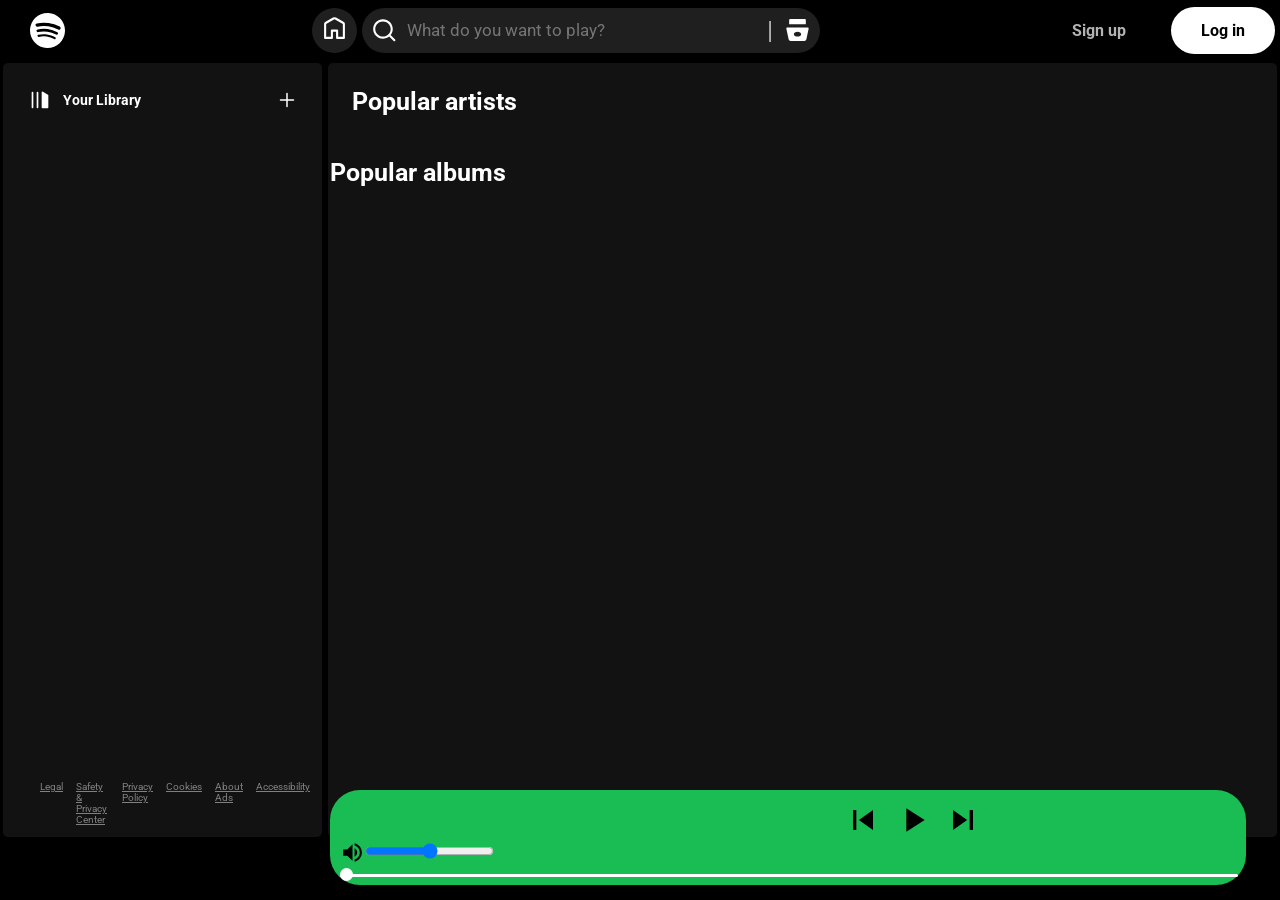
<file: index.html>
<!DOCTYPE html>
<html lang="en">

<head>
    <meta charset="UTF-8">
    <meta name="viewport" content="width=device-width, initial-scale=1.0">
    <title>Spotify - Web Player: Music for everyone</title>
    <link rel="stylesheet" href="style.css">
    <link rel="stylesheet" href="utility.css">
</head>

<body>
    <nav class="navbar">
        <div class="navbar-left">
            <img class="invert" src="logo.svg" alt="logo" class="logo">
        </div>
        <div class="navbar-middle">
            <div class="home">
                <button"><img class="invert" src="home.svg" alt="Home"></button>
            </div>
            <div class="searchbar">
                <img class="invert" src="search.svg" alt="">
                <input type="text" placeholder="What do you want to play?">
                <span>|</span>
                <pre>   </pre>
                <img class="invert" src="browse.svg" alt="">
            </div>
        </div>
        <div class="navbar-right">
            <button class="signup-btn">Sign up</button>
            <button class="login-btn">Log in</button>
        </div>
    </nav>
    <div class="container">
        <div class="left-box">
            <div class="close invert">
                <img src="close.svg" alt="">
            </div>
            <div class="library">
                <div class="heading">
                    <div class="library2"><img src="library.svg" alt="" class="invert">
                        <h3>Your Library</h3>
                    </div>
                    <div class="plus"><img src="plus.svg" alt="" class="invert"></div>
                </div>
                <div class="songlist">
                    <ul>
                    </ul>
                </div>
                <div class="footer">
                    <div><a href="https://www.spotify.com/in-en/legal/" id=""><span>Legal</span></a></div>
                    <div><a href="https://www.spotify.com/in-en/safetyandprivacy/" id=""><span>Safety &amp; Privacy
                                Center</span></a></div>
                    <div><a href="https://www.spotify.com/in-en/legal/privacy-policy/" id=""><span>Privacy
                                Policy</span></a></div>
                    <div><a href="https://www.spotify.com/in-en/legal/cookies-policy/" id=""><span>Cookies</span></a>
                    </div>
                    <div><a href="https://www.spotify.com/in-en/legal/privacy-policy/#s3" id=""><span>About
                                Ads</span></a></div>
                    <div><a href="https://www.spotify.com/in-en/accessibility/" id=""><span>Accessibility</span></a>
                    </div>
                </div>
            </div>
        </div>
        <div class="right-box">
            <div class="hamburger invert">
                <img src="hamburger.svg" alt="">
            </div>
            <div class="spotifyplaylists">
                <div class="header">
                    <div class="size">Popular artists</div>
                <div class="cardcontainer"></div>
            </div>
            <div class="size">Popular albums</div>
            <div class="cardcontainer1"></div>
        </div>
        <div class="playbar">
            <div class="seekbar">
                <div class="circle"></div>
            </div>
            <div class="abovebar">
                <div class="songinfo"></div>
                <div class="songbtns">
                    <img id="previous" src="previous.svg" alt="">
                    <img id="play" src="play.svg" alt="">
                    <img id="next" src="next.svg" alt="">
                </div>
                <div class="songtime"></div>
            </div>
            <div class="volume">
                <img src="volume.svg" alt="">
                <div class="range">
                    <input type="range" name="volume" id="">
                </div>
            </div>
        </div>
    </div>
    </div>
    </div>
    <script src="script.js"></script>
</body>

</html>
</file>
<file: style.css>
@import url('https://fonts.googleapis.com/css2?family=Roboto:ital,wght@0,100;0,300;0,400;0,500;0,700;0,900;1,100;1,300;1,400;1,500;1,700;1,900&display=swap');
:root{
    --a: 0;
}
*{
    margin: 0;
    padding: 0;
    font-family: "Roboto", sans-serif;
    font-weight: 400;
    font-style: normal;
}
 body{
    background-color: black;
    color: white; 
} 
.container{
    display: flex;
}
.left-box{
    width: 25vw;
    background-color: #121212;
    border-radius: 5px;
    padding: 2px;
    margin: 3px;
}
.right-box{
    width: 75vw;
    background-color: #121212;
    border-radius: 5px;
    padding: 2px;
    margin: 3px;
    position: relative;
}
.navbar{
    display: flex;
    justify-content: space-between;
    align-items: center;
    padding: 5px;
    height: 50px;
}
.navbar-left{
    display: flex;
    justify-content: center;
    align-items: center;
    padding: 5px 25px;
}
.navbar-middle{
    display: flex;
    justify-content: center;
    align-items: center;
    gap: 5px;
}
.navbar-right{
    display: flex;
    justify-content: center;
    align-items: center;
    gap: 15px;
}
.navbar-left img{
    height: 35px;
}
.home img{
    height: 25px;
}
.searchbar input{
    padding: 5px;
    margin: 5px;
    border: none;
    outline: none;
    background: none;
    color: white;
    height: 15px;
    width: 350px;
    font-size: 17px;

}
.searchbar img{
    height: 25px;
}
.searchbar{
    display: flex;
    align-items: center;
    justify-content: center;
    border-radius: 40px;
    background-color: #1f1f1f;
    color: white;
    padding: 5px 10px;
}
.home{
    padding: 8px 10px;
    border: none;
    background-color: #1f1f1f;
    border-radius: 100px;
    justify-content: center;
    align-items: center;
}
.searchbar span{
    font-size: 25px;
    color: #b3b3b3;
}
.navbar-right button{
    border: none;
    outline: none;
    background-color: none;
    font-size: 16px;
    font-weight: bold;
}
.signup-btn{
    padding: 14px 30px;
    border-radius: 40px;
    background-color: black;
    color: #b3b3b3;
}
.login-btn{
    padding: 14px 30px;
    border-radius: 40px;
    background-color: white;
}
.left-box img{
    height: 20px;
}
.library{
    padding: 25px;
    min-height: 80vh;
    position: relative;
}
.heading{
    display: flex;
    justify-content: space-between;
    align-items: center;
    gap: 18px;
}
.heading h3{
    font-size: 14px;
    font-weight: bold;
}
.plus img{
    height: 16px;
}
.plus{
    display:flex;
}
.footer{
    display: flex;
    font-size: 10px;
    gap: 13px;
    position: absolute;
    bottom: 0;
    padding: 10px;
}
.footer a{
    color: gray;
}
.library2{
    display: flex;
    justify-content: center;
    align-items: center;
    gap: 13px;
}
.header{
    padding: 22px;
}
.size{
    font-size: 25px;
    font-weight: bolder;
}
.circleimage{
    height: 150px;
    width: 150px;
    border-radius: 50%;
    overflow: hidden;
    display: flex;
    justify-content: center;
    align-items: center;
    box-shadow: #121212;
    object-fit: contain;
}
.circleimage img{
    width: 100%;
    height: 100%;
    object-fit: cover;
}
.card{
    width: 150px;
    padding: 0px 10px 30px;
    padding-top: 10px;
    position: relative;
    transition: all .5s;
}
.card:hover{
    background-color: #2e2e2e;
    cursor: pointer;
    --a: 1;
}
.card h2{
    font-size: 16px;
    padding: 5px 0px;
}
.card p{
    font-size: 13px;
}
.cardcontainer{
    margin: 10px;
    display: flex;
    flex-wrap: wrap;
}
.cardcontainer1{
    margin: 10px;
    display: flex;
    flex-wrap: wrap;
}
.card img{
    width: 100%;
}
.play{
    width: 50px;
    position: absolute;
    right: 12px;
    bottom: 80px;
    opacity: var(--a);
    transition: all .6s ease-in-out;
}
.spotifyplaylists{
    max-height: 80vh;
    overflow-y: auto;
}
/* Scrollbar for WebKit browsers */
::-webkit-scrollbar {
    width: 12px; /* Width of the scrollbar */
    background-color: #1a1a1a; /* Background color of the scrollbar (track) */
  }
  
  /* Handle of the scrollbar */
  ::-webkit-scrollbar-thumb {
    background-color: #555; /* Color of the scrollbar handle */
    border-radius: 10px; /* Rounded corners for the scrollbar handle */
    border: 3px solid #1a1a1a; /* Adds padding and matches the background */
  }
  
  /* Scrollbar handle on hover */
  ::-webkit-scrollbar-thumb:hover {
    background-color: #888; /* Darker color when hovering */
  }
  
  /* Scrollbar corner, useful for when both vertical and horizontal scrollbars appear */
  ::-webkit-scrollbar-corner {
    background-color: #1a1a1a; /* Match the background */
  }
.signup-btn:hover{
    font-size: 1.02rem;
    color: white;
    cursor: pointer;
}  
.login-btn:hover{
    cursor: pointer;
    padding: 15px 32px;
    font-size: 17px;
}
.playbar{
    position: fixed;
    bottom: 15px;
    background-color: #1abc54;
    padding: 10px;
    width: 70vw;
    border-radius: 30px;
}
.songbtns{
    display: flex;
    justify-content: center;
    align-items: center;
    gap: 10px;
}
.songlist ul{
    padding: 0 12px;
}
.songlist ul li{
    list-style-type: decimal;
    display: flex;
    gap: 12px;
    cursor: pointer;
    justify-content: space-between;
    align-items: center;
    border: 1px solid white;
    margin: 13px 0;
    padding: 12px;
    border-radius: 5px;
}
.info{
    width: 1500px;
    font-size: 13px;
}
.songlist{
    height: 525px;
    overflow: auto;
    margin: 24px 0;
}
.songbtns img{
    height: 40PX;
    cursor: pointer;
}
.seekbar{
    height: 3px;
    width: 98%;
    background: white;
    position: absolute;
    bottom: 8px;
    border-radius: 10px;
    cursor: pointer;
}
.circle{
    width: 13px;
    height: 13px;
    border-radius: 20px;
    background-color: white;
    position: relative;
    bottom: 6px;
    left: 0%;
    transition: left 0.5s;
}
.abovebar{
    display: flex;
    justify-content: space-between;
    align-items: center;
}
.songinfo, .songtime{
    color: black;
    font-weight: bold;
}
.songinfo{
    width: 250px;
}
.hamburger{
    display: none;
    padding: 10px;
    cursor: pointer;
}
.hamburger img{
    height: 30px;
}
.close{
    display: none;
}
.volume img{
    height: 25px;
    cursor: pointer;
}
.volume{
    display: flex;
    align-items: center;
    padding-bottom: 10px;
}
.range input{
    cursor: pointer;
}
@media (max-width: 1250px) {
    .left-box{
        position: absolute;
        left: -120%;
        transition: all .5s;
        z-index: 1;
        width: 370px;
    }
    .right-box{
        width: 100vw;
        margin: 0;
    }
    .playbar{
        width: calc(100vw - 60px);
    }
    .songinfo{
        width: auto;
    }
    .seekbar{
        width: calc(100vw - 70px);
    }
    .hamburger{
        display: block;
    }
    .close img{
        height: 30px;
    }
    .close{
        padding: 5px;
        display: block;
    }
}
@media (max-width: 900px) {
    .container {
        flex-direction: column;
    }
    .right-box {
        width: 100%;
    }
    .songinfo{
        width: auto;
    }
    .hamburger {
        display: block;
        cursor: pointer;
        z-index: 10;
    }
    .playbar{
        right: 50px;
        bottom: 60px;
    }
}

@media (max-width: 780px) {
    .songinfo{
        width: auto;
    }
    .songlist ul li {
        font-size: 12px;
    }
    .searchbar input {
        width: 100%;
    }
    .cardcontainer{
        justify-content: center;
        margin: 0;
    }
}
@media (max-width: 500px){
    .card{
        width: 100%;
    }
    .cardcontainer{
        max-height: unset;
        overflow-y: unset;
    }
}
</file>
<file: utility.css>
.border{
    border: 2px solid red;
    margin: 3px;
}
.flex{
    display: flex;
}
.justify-center{
    justify-content: center;
}
.items-center{
    align-items: center;
}
.invert{
    filter: invert(1);
}
</file>
